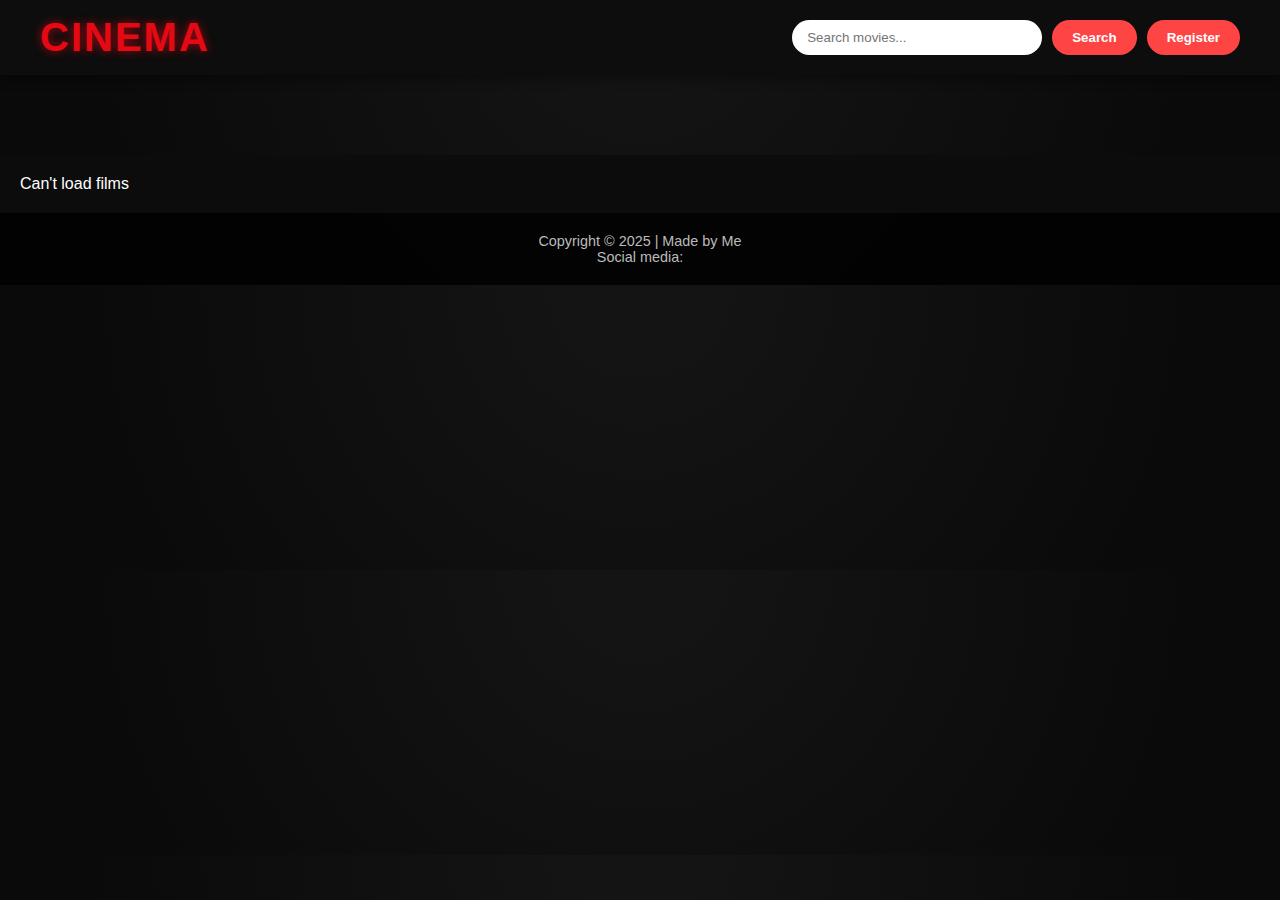
<file: index.html>
<!DOCTYPE html>
<html lang="en">
  <head>
    <meta charset="UTF-8" />
    <meta name="viewport" content="width=device-width, initial-scale=1.0" />
    <title>Cinema Showcase</title>
    <link rel="stylesheet" href="style.css" />
  </head>
  <body>
    <header class="header">
     
      <h1 class="logo">Cinema</h1>
      <div class="search-bar">
        <input type="text" placeholder="Search movies..." />
        <button class="search-btn">Search</button>
        <a href="signup.html">
          <button class="register-btn">Register</button>
        </a>
      </div>
    </header>

    <main>
      <section class="movie-grid">
        <!-- Example movie card -->
       

        <!-- Another movie card -->
        
        <!-- Add more cards as needed -->
      </section>
    </main>

    <!-- The dynamic movie list from API -->
    <div id="movielist"></div>

    <script src="script.js"></script>

    <footer class="footer">
      <p>Copyright © 2025 | Made by Me</p>
      <p>Social media: </p>
    </footer>
  </body>
</html>
</file>
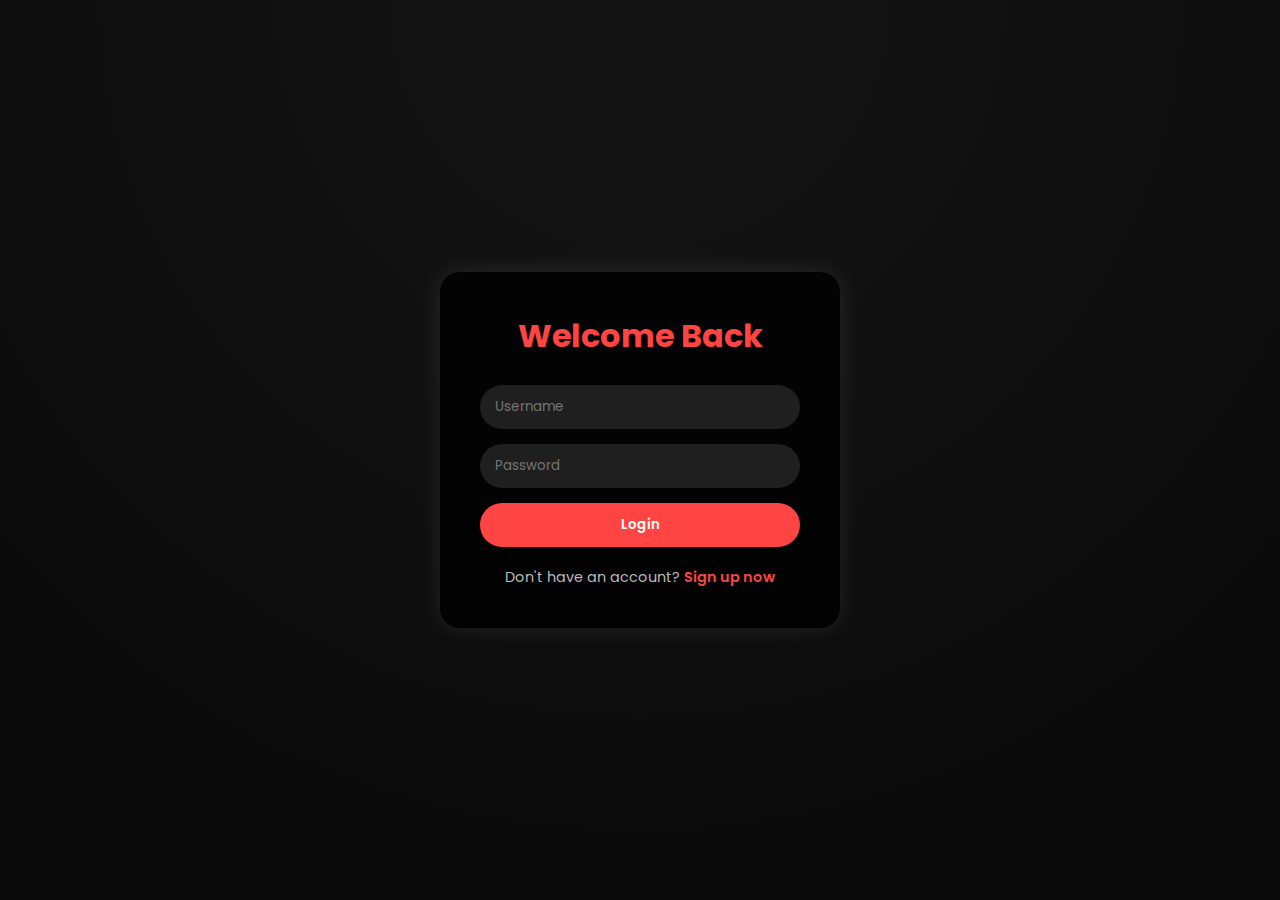
<file: login.html>
<!DOCTYPE html>
<html lang="en">
<head>
  <meta charset="UTF-8">
  <meta name="viewport" content="width=device-width, initial-scale=1.0">
  <title>Login | Cinema</title>
  <link rel="stylesheet" href="auth.css">
</head>
<body>
  <div class="container">
    <h1>Welcome Back</h1>
    <form id="loginForm" onsubmit="return handleLogin(event)">
      <input type="text" id="loginUser" placeholder="Username" required>
      <input type="password" id="loginPass" placeholder="Password" required>
      <button type="submit">Login</button>
    </form>
    <p id="thongbao"></p>
    <p>Don't have an account? <a href="signup.html">Sign up now</a></p>
  </div>
  <script src="login.js"></script>
</body>
</html>
</file>
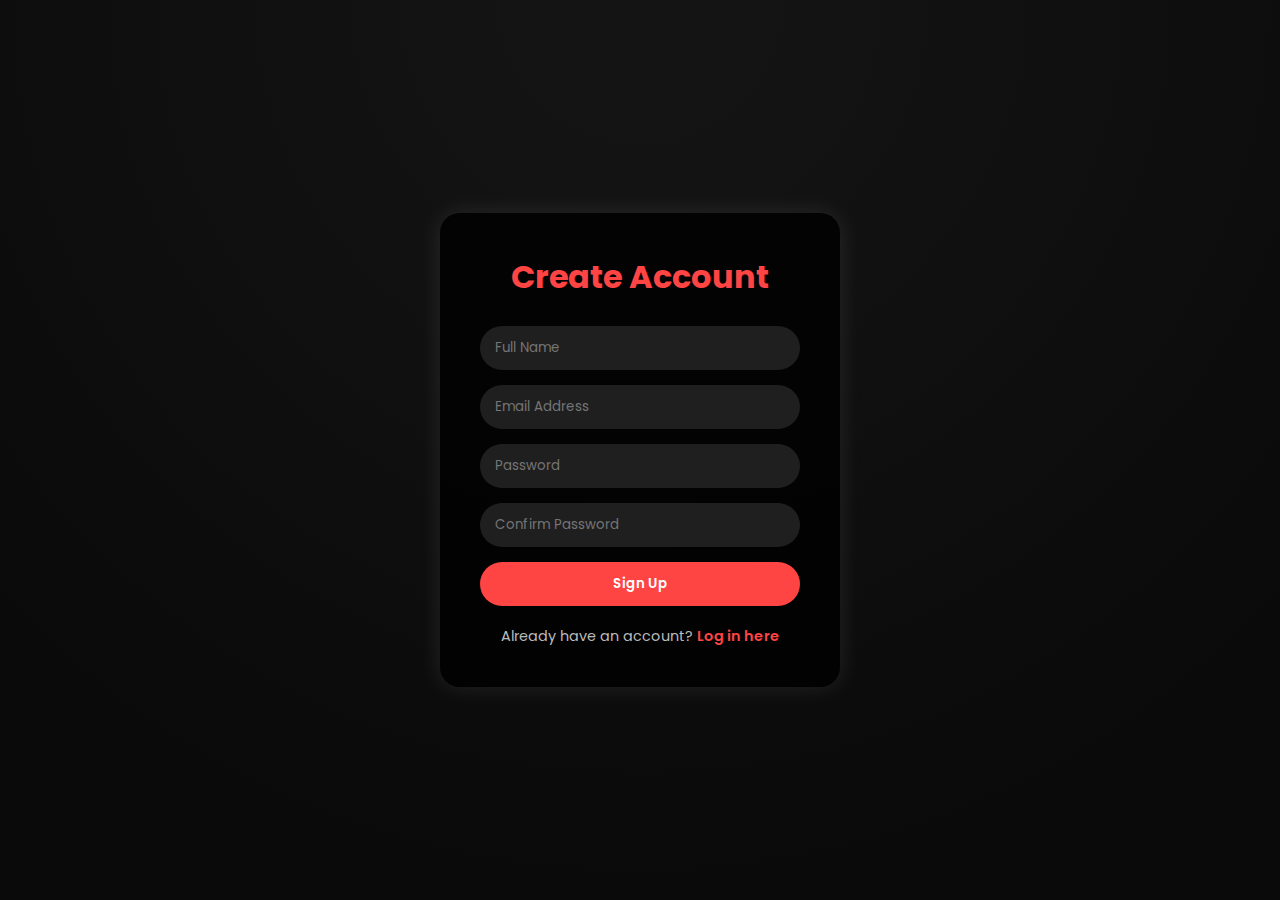
<file: signup.html>
<!DOCTYPE html>
<html lang="en">
  <head>
    <meta charset="UTF-8" />
    <meta name="viewport" content="width=device-width, initial-scale=1.0" />
    <title>Sign Up | Cinema</title>
    <link rel="stylesheet" href="auth.css" />
  </head>
  <body>
    <div class="container">
      <h1>Create Account</h1>
      <form id="signupForm" onsubmit="return MINH(event)">
        <input type="text" id="user" placeholder="Full Name" required />
        <input type="email" id="mail" placeholder="Email Address" required />
        <input type="password" id="pass" placeholder="Password" required />
        <input
          type="password"
          id="confirmpass"
          placeholder="Confirm Password"
          required
        />
        <button type="submit">Sign Up</button>
      </form>
      <p id="thongbao"></p>

      <p>Already have an account? <a href="login.html">Log in here</a></p>
    </div>
    <script src="login.js"></script>
  </body>
</html>
</file>
<file: style.css>
* {
  box-sizing: border-box;
  margin: 0;
  padding: 0;
  font-family: 'Poppins', sans-serif;
}

body {
  background: radial-gradient(circle at top, #141414 10%, #0a0a0a 80%);
  color: #fff;
  overflow-x: hidden;
}

header {
  display: flex;
  justify-content: space-between;
  align-items: center;
  padding: 20px 50px;
  background: rgba(0, 0, 0, 0.8);
  position: sticky;
  top: 0;
  z-index: 1000;
}

/* Header container */
.header {
  display: flex;
  align-items: center;
  justify-content: space-between;
  background: #0d0d0d;        /* Cinematic dark theme */
  padding: 15px 40px;
  box-shadow: 0 4px 10px rgba(0,0,0,0.4);
}

/* LOGO IMAGE */


/* CINEMA TEXT LOGO */
.logo {
  font-size: 40px;
  font-weight: 700;
  color: #e50914;                /* Netflix-style red */
  text-transform: uppercase;
  letter-spacing: 2px;
  margin: 0;
  text-shadow: 0 0 10px rgba(229, 9, 20, 0.7);
}




.search-bar {
  display: flex;
  gap: 10px;
}

.search-bar input {
  padding: 10px 15px;
  border-radius: 25px;
  border: none;
  width: 250px;
  outline: none;
}

.search-bar button {
  padding: 10px 20px;
  border: none;
  border-radius: 25px;
  background-color: #ff4444;
  color: white;
  font-weight: 600;
  cursor: pointer;
  transition: 0.3s;
}

.search-bar button:hover {
  background-color: #ff6b6b;
}

.movie-grid {
  display: grid;
  grid-template-columns: repeat(auto-fill, minmax(250px, 1fr));
  gap: 25px;
  padding: 40px;
}

.movie-card {
  position: relative;
  overflow: hidden;
  border-radius: 15px;
  box-shadow: 0 0 20px rgba(255, 255, 255, 0.1);
  cursor: pointer;
  transition: transform 0.4s ease;
}

.movie-card:hover {
  transform: scale(1.05);
}

.movie-card img {
  width: 100%;
  height: 370px;
  object-fit: cover;
  border-radius: 15px;
  transition: opacity 0.4s;
}

.movie-info {
  position: absolute;
  bottom: 0;
  width: 100%;
  padding: 20px;
  background: linear-gradient(transparent, rgba(0, 0, 0, 0.9));
  text-align: center;
  opacity: 0;
  transition: opacity 0.4s ease;
}

.movie-card:hover .movie-info {
  opacity: 1;
}

.movie-info h2 {
  font-size: 1.1rem;
  margin-bottom: 10px;
}

.buttons {
  display: flex;
  justify-content: center;
  gap: 10px;
}

button.watch, button.view {
  padding: 8px 14px;
  border: none;
  border-radius: 20px;
  font-weight: 600;
  cursor: pointer;
  transition: 0.3s;
}

button.watch {
  background: #ff4444;
  color: #fff;
}

button.view {
  background: #fff;
  color: #000;
}

button.watch:hover {
  background: #ff6b6b;
}

button.view:hover {
  background: #ddd;
}

footer {
  text-align: center;
  padding: 20px;
  background-color: rgba(0, 0, 0, 0.8);
  font-size: 0.9rem;
  color: #bbb;
}


#movielist {
  display: grid;
  grid-template-columns: repeat(auto-fit, minmax(250px, 1fr));
  gap: 20px;
  padding: 20px;
  background-color: #0c0c0c;
}

.movie-card {
  background-color: #131313;
  border-radius: 10px;
  box-shadow: 0 4px 8px rgba(0, 0, 0, 0.2);
  overflow: hidden;
  transition: transform 0.2s, box-shadow 0.2s;
  padding: 15px;
  text-align: center;
}

.movie-card:hover {
  transform: translateY(-5px);
  box-shadow: 0 8px 16px rgba(0, 0, 0, 0.3);
}

.movie-card img {
  width: 100%;
  height: auto;
  border-radius: 10px;
  margin-bottom: 10px;
}

.movie-card h3 {
  margin: 10px 0;
  font-size: 1.2em;
  color: #fbf7f7;
}

.movie-card p {
  margin: 5px 0;
  font-size: 0.9em;
  color: #f8f7f7;
}
</file>
<file: auth.css>
@import url('https://fonts.googleapis.com/css2?family=Poppins:wght@400;600&display=swap');

* {
  margin: 0;
  padding: 0;
  box-sizing: border-box;
  font-family: 'Poppins', sans-serif;
}

body {
  height: 100vh;
  display: flex;
  justify-content: center;
  align-items: center;
  background: radial-gradient(circle at top, #141414 10%, #0a0a0a 80%);
  color: #fff;
}

.container {
  background: rgba(0, 0, 0, 0.8);
  padding: 40px;
  border-radius: 20px;
  width: 100%;
  max-width: 400px;
  box-shadow: 0 0 25px rgba(255, 255, 255, 0.1);
  text-align: center;
  animation: fadeIn 0.8s ease-in-out;
}

@keyframes fadeIn {
  from { opacity: 0; transform: translateY(20px); }
  to { opacity: 1; transform: translateY(0); }
}

h1 {
  color: #ff4444;
  margin-bottom: 25px;
}

form {
  display: flex;
  flex-direction: column;
  gap: 15px;
}

input {
  padding: 12px 15px;
  border: none;
  border-radius: 25px;
  outline: none;
  background: #1f1f1f;
  color: #fff;
  transition: 0.3s;
}

input:focus {
  background: #2b2b2b;
  box-shadow: 0 0 0 2px #ff4444;
}

button {
  background: #ff4444;
  border: none;
  padding: 12px;
  border-radius: 25px;
  color: #fff;
  font-weight: 600;
  cursor: pointer;
  transition: 0.3s;
}

button:hover {
  background: #ff6b6b;
}

p {
  margin-top: 20px;
  font-size: 0.9rem;
  color: #bbb;
}

a {
  color: #ff4444;
  text-decoration: none;
  font-weight: 600;
}

a:hover {
  text-decoration: underline;
}
</file>
